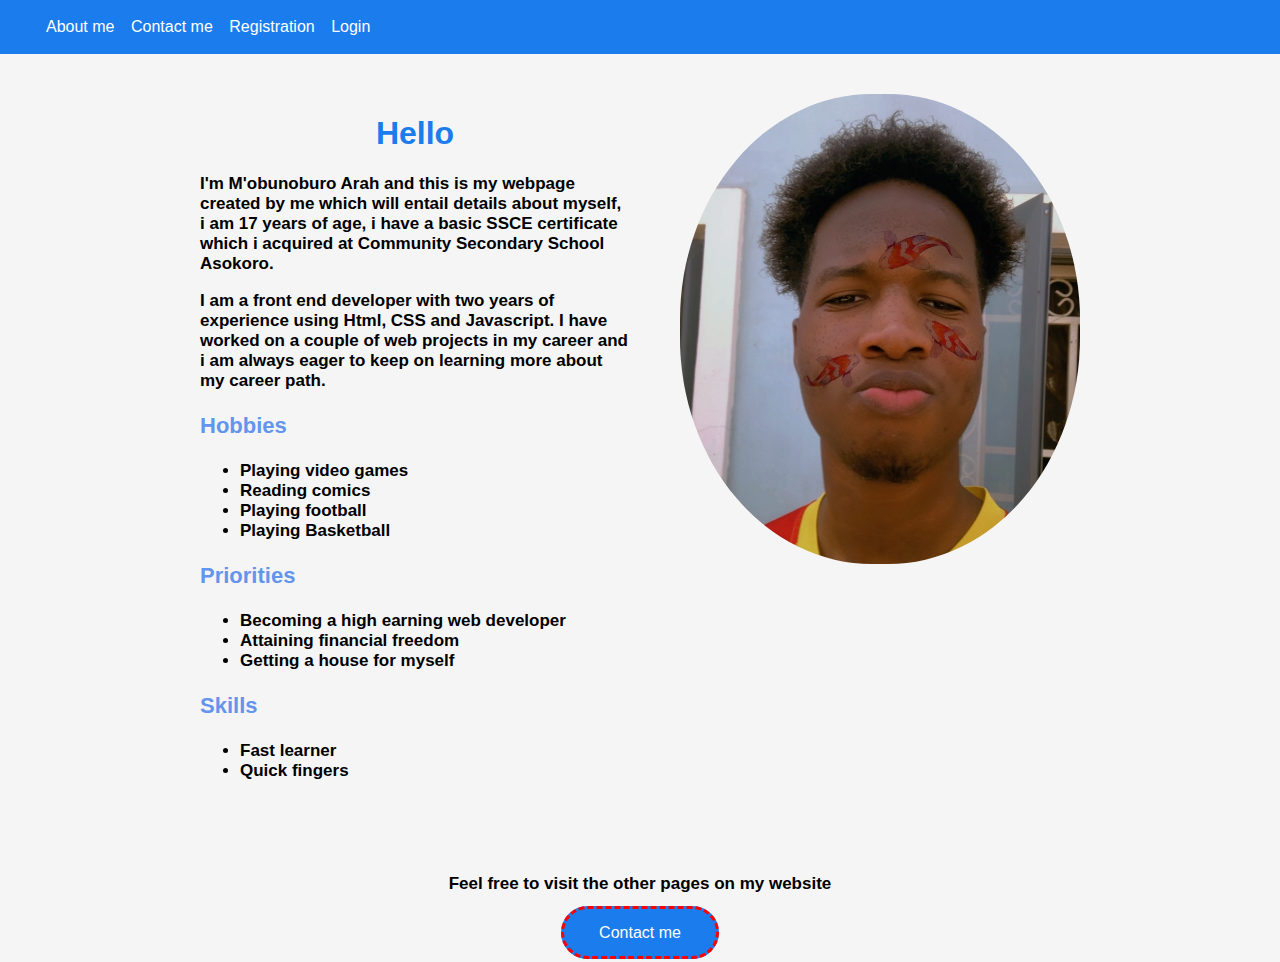
<file: index.html>
<!DOCTYPE html>
<html>
<head>
  <meta charset="utf-8">
  <meta name="viewport" content="width=device-width">
  <title>Home</title>
  <link href="style.css" rel="stylesheet" type="text/css" />
</head>
<body>
  <nav class="nav-bar" id="navBar">
  <ul>
    <li><a href="index.html">About me</a></li>
    <li><a href="contact-me.html">Contact me</a></li>
    <li><a href="Registration.html">Registration</a></li>
    <li><a href="Login.html">Login</a></li>
  </ul>
  </nav>

  <header class="about-me">
    <main>
        <h1>Hello</h1>
        <p>I'm M'obunoburo Arah and this is my webpage created by me which will entail details about myself, i am 17 years of age, i have a basic SSCE certificate which i acquired at Community Secondary School Asokoro.</p>
        <p>I am a front end developer with two years of experience using Html, CSS and Javascript. I have worked on a couple of web projects in my career and i am always eager to keep on learning more about my career path. </p>
        <h3>Hobbies</h3>
        <ul>
          <li>Playing video games</li>
          <li>Reading comics</li>
          <li>Playing football</li>
          <li>Playing Basketball</li>
        </ul>
        <h3>Priorities</h3>
        <ul>
          <li>Becoming a high earning web developer</li>
          <li>Attaining financial freedom</li>
          <li>Getting a house for myself</li>
        </ul>
        <h3>Skills</h3>
        <ul>
          <li>Fast learner</li>
          <li>Quick fingers</li>
        </ul>
    </main>
    <div>
      <img src="pictures\moburo.JPG" alt="me">
    </div>
  </header>
  <footer>
    <p>Feel free to visit the other pages on my website</p>
    <a href="contact-me.html">Contact me</a>
  </footer>  
  <script src="script.js"></script>
</body>
</html>
</file>
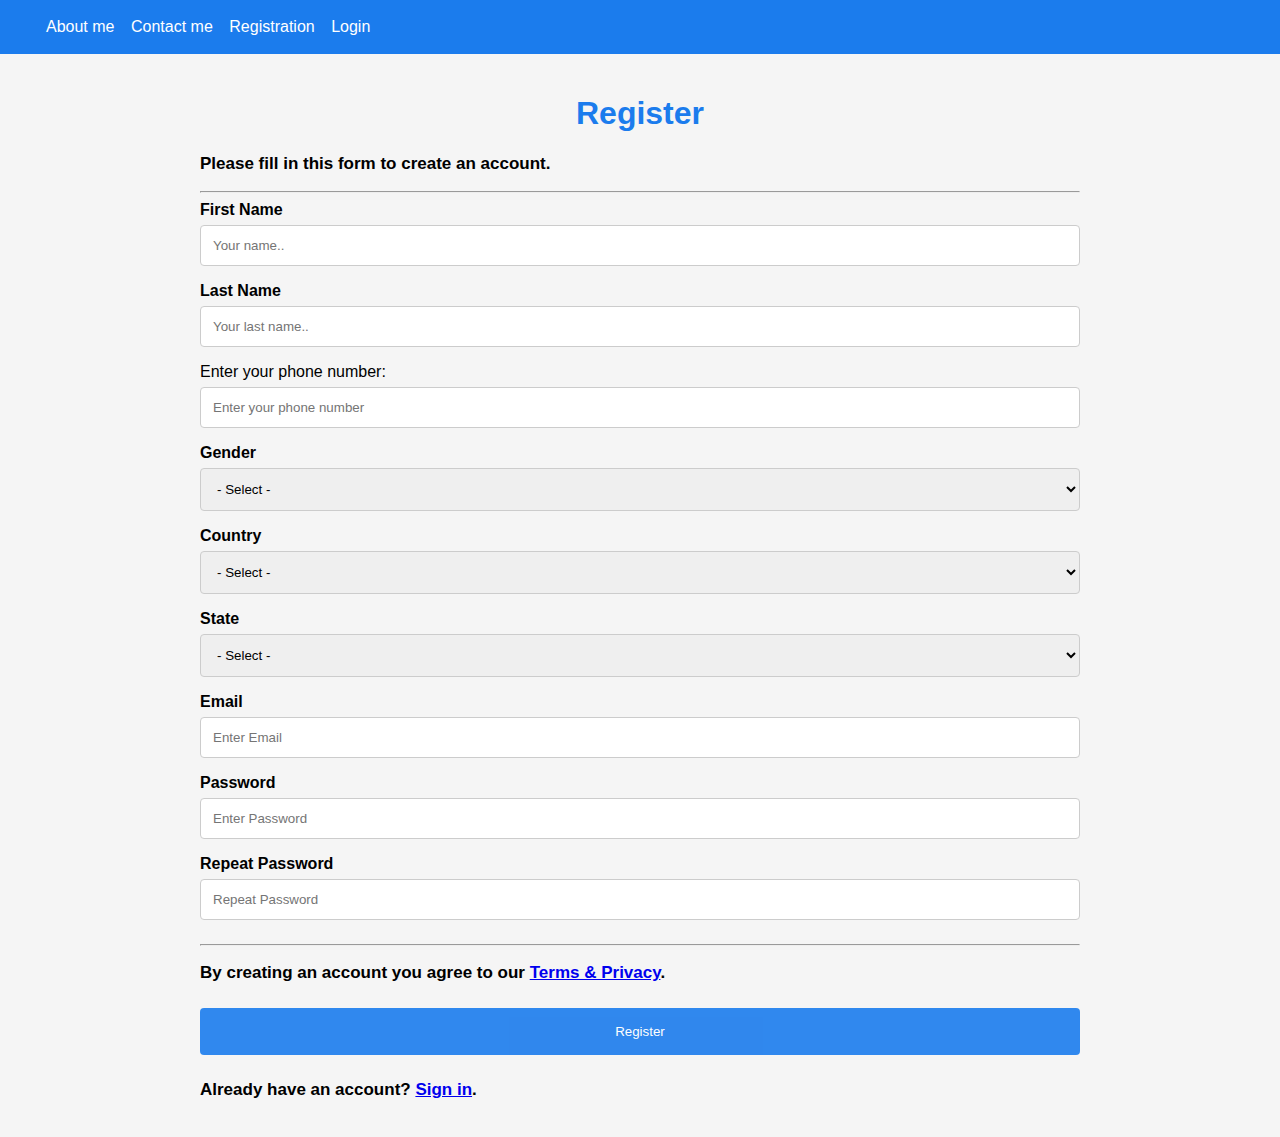
<file: Registration.html>
<!DOCTYPE html>
<html lang="en">
<head>
    <meta charset="UTF-8">
    <meta http-equiv="X-UA-Compatible" content="IE=edge">
    <meta name="viewport" content="width=device-width, initial-scale=1.0">
    <link href="style.css" rel="stylesheet" type="text/css" />
    <title>Registration</title>
</head>
<body>
    <nav class="nav-bar" id="navBar">
        <ul>
          <li><a href="index.html">About me</a></li>
          <li><a href="contact-me.html">Contact me</a></li>
          <li><a href="Registration.html">Registration</a></li>
          <li><a href="Login.html">Login</a></li>
        </ul>
        </nav>
        <main class="register-form">
        <form action="action_page.php">
          <h1>Register</h1>
          <p>Please fill in this form to create an account.</p>
          <hr>

          <label for="fname"><b>First Name</b></label>
          <input type="text" id="fname" name="firstname" placeholder="Your name..">

          <label for="lname"><b>Last Name</b></label>
          <input type="text" id="lname" name="lastname" placeholder="Your last name..">

          <label for="phone">Enter your phone number:</label>
          <input type="tel" id="phone" name="phone" pattern="[0-9]{3}-[0-9]{2}-[0-9]{3}" placeholder="Enter your phone number">

          <label for="gender"><b>Gender</b></label>
          <Select type="gender" id="gender" name="gender" placeholder="Gender">
              <option value="" selected="selected">- Select -</option>
              <option value="male">Male</option>
              <option value="female">Female</option>
              <option value="other">Other</option>
          </Select>

          <label for="country"><b>Country</b></label>
          <Select type="country" id="country" name="country" placeholder="Contry">
            <option value="" selected="selected">- Select -</option>
            <option value="Afghanistan">Afghanistan</option>
            <option value="Åland Islands">Åland Islands</option>
            <option value="Albania">Albania</option>
            <option value="Algeria">Algeria</option>
            <option value="American Samoa">American Samoa</option>
            <option value="Andorra">Andorra</option>
            <option value="Angola">Angola</option>
            <option value="Anguilla">Anguilla</option>
            <option value="Antarctica">Antarctica</option>
            <option value="Antigua and Barbuda">Antigua and Barbuda</option>
            <option value="Argentina">Argentina</option>
            <option value="Armenia">Armenia</option>
            <option value="Aruba">Aruba</option>
            <option value="Australia">Australia</option>
            <option value="Austria">Austria</option>
            <option value="Azerbaijan">Azerbaijan</option>
            <option value="Bahamas">Bahamas</option>
            <option value="Bahrain">Bahrain</option>
            <option value="Bangladesh">Bangladesh</option>
            <option value="Barbados">Barbados</option>
            <option value="Belarus">Belarus</option>
            <option value="Belgium">Belgium</option>
            <option value="Belize">Belize</option>
            <option value="Benin">Benin</option>
            <option value="Bermuda">Bermuda</option>
            <option value="Bhutan">Bhutan</option>
            <option value="Bolivia">Bolivia</option>
            <option value="Bosnia and Herzegovina">Bosnia and Herzegovina</option>
            <option value="Botswana">Botswana</option>
            <option value="Bouvet Island">Bouvet Island</option>
            <option value="Brazil">Brazil</option>
            <option value="British Indian Ocean Territory">British Indian Ocean Territory</option>
            <option value="Brunei Darussalam">Brunei Darussalam</option>
            <option value="Bulgaria">Bulgaria</option>
            <option value="Burkina Faso">Burkina Faso</option>
            <option value="Burundi">Burundi</option>
            <option value="Cambodia">Cambodia</option>
            <option value="Cameroon">Cameroon</option>
            <option value="Canada">Canada</option>
            <option value="Cape Verde">Cape Verde</option>
            <option value="Cayman Islands">Cayman Islands</option>
            <option value="Central African Republic">Central African Republic</option>
            <option value="Chad">Chad</option>
            <option value="Chile">Chile</option>
            <option value="China">China</option>
            <option value="Christmas Island">Christmas Island</option>
            <option value="Cocos (Keeling) Islands">Cocos (Keeling) Islands</option>
            <option value="Colombia">Colombia</option>
            <option value="Comoros">Comoros</option>
            <option value="Congo">Congo</option>
            <option value="Congo, The Democratic Republic of The">Congo, The Democratic Republic of The</option>
            <option value="Cook Islands">Cook Islands</option>
            <option value="Costa Rica">Costa Rica</option>
            <option value="Cote D'ivoire">Cote D'ivoire</option>
            <option value="Croatia">Croatia</option>
            <option value="Cuba">Cuba</option>
            <option value="Cyprus">Cyprus</option>
            <option value="Czech Republic">Czech Republic</option>
            <option value="Denmark">Denmark</option>
            <option value="Djibouti">Djibouti</option>
            <option value="Dominica">Dominica</option>
            <option value="Dominican Republic">Dominican Republic</option>
            <option value="Ecuador">Ecuador</option>
            <option value="Egypt">Egypt</option>
            <option value="El Salvador">El Salvador</option>
            <option value="Equatorial Guinea">Equatorial Guinea</option>
            <option value="Eritrea">Eritrea</option>
            <option value="Estonia">Estonia</option>
            <option value="Ethiopia">Ethiopia</option>
            <option value="Falkland Islands (Malvinas)">Falkland Islands (Malvinas)</option>
            <option value="Faroe Islands">Faroe Islands</option>
            <option value="Fiji">Fiji</option>
            <option value="Finland">Finland</option>
            <option value="France">France</option>
            <option value="French Guiana">French Guiana</option>
            <option value="French Polynesia">French Polynesia</option>
            <option value="French Southern Territories">French Southern Territories</option>
            <option value="Gabon">Gabon</option>
            <option value="Gambia">Gambia</option>
            <option value="Georgia">Georgia</option>
            <option value="Germany">Germany</option>
            <option value="Ghana">Ghana</option>
            <option value="Gibraltar">Gibraltar</option>
            <option value="Greece">Greece</option>
            <option value="Greenland">Greenland</option>
            <option value="Grenada">Grenada</option>
            <option value="Guadeloupe">Guadeloupe</option>
            <option value="Guam">Guam</option>
            <option value="Guatemala">Guatemala</option>
            <option value="Guernsey">Guernsey</option>
            <option value="Guinea">Guinea</option>
            <option value="Guinea-bissau">Guinea-bissau</option>
            <option value="Guyana">Guyana</option>
            <option value="Haiti">Haiti</option>
            <option value="Heard Island and Mcdonald Islands">Heard Island and Mcdonald Islands</option>
            <option value="Holy See (Vatican City State)">Holy See (Vatican City State)</option>
            <option value="Honduras">Honduras</option>
            <option value="Hong Kong">Hong Kong</option>
            <option value="Hungary">Hungary</option>
            <option value="Iceland">Iceland</option>
            <option value="India">India</option>
            <option value="Indonesia">Indonesia</option>
            <option value="Iran, Islamic Republic of">Iran, Islamic Republic of</option>
            <option value="Iraq">Iraq</option>
            <option value="Ireland">Ireland</option>
            <option value="Isle of Man">Isle of Man</option>
            <option value="Israel">Israel</option>
            <option value="Italy">Italy</option>
            <option value="Jamaica">Jamaica</option>
            <option value="Japan">Japan</option>
            <option value="Jersey">Jersey</option>
            <option value="Jordan">Jordan</option>
            <option value="Kazakhstan">Kazakhstan</option>
            <option value="Kenya">Kenya</option>
            <option value="Kiribati">Kiribati</option>
            <option value="Korea, Democratic People's Republic of">Korea, Democratic People's Republic of</option>
            <option value="Korea, Republic of">Korea, Republic of</option>
            <option value="Kuwait">Kuwait</option>
            <option value="Kyrgyzstan">Kyrgyzstan</option>
            <option value="Lao People's Democratic Republic">Lao People's Democratic Republic</option>
            <option value="Latvia">Latvia</option>
            <option value="Lebanon">Lebanon</option>
            <option value="Lesotho">Lesotho</option>
            <option value="Liberia">Liberia</option>
            <option value="Libyan Arab Jamahiriya">Libyan Arab Jamahiriya</option>
            <option value="Liechtenstein">Liechtenstein</option>
            <option value="Lithuania">Lithuania</option>
            <option value="Luxembourg">Luxembourg</option>
            <option value="Macao">Macao</option>
            <option value="Macedonia, The Former Yugoslav Republic of">Macedonia, The Former Yugoslav Republic of</option>
            <option value="Madagascar">Madagascar</option>
            <option value="Malawi">Malawi</option>
            <option value="Malaysia">Malaysia</option>
            <option value="Maldives">Maldives</option>
            <option value="Mali">Mali</option>
            <option value="Malta">Malta</option>
            <option value="Marshall Islands">Marshall Islands</option>
            <option value="Martinique">Martinique</option>
            <option value="Mauritania">Mauritania</option>
            <option value="Mauritius">Mauritius</option>
            <option value="Mayotte">Mayotte</option>
            <option value="Mexico">Mexico</option>
            <option value="Micronesia, Federated States of">Micronesia, Federated States of</option>
            <option value="Moldova, Republic of">Moldova, Republic of</option>
            <option value="Monaco">Monaco</option>
            <option value="Mongolia">Mongolia</option>
            <option value="Montenegro">Montenegro</option>
            <option value="Montserrat">Montserrat</option>
            <option value="Morocco">Morocco</option>
            <option value="Mozambique">Mozambique</option>
            <option value="Myanmar">Myanmar</option>
            <option value="Namibia">Namibia</option>
            <option value="Nauru">Nauru</option>
            <option value="Nepal">Nepal</option>
            <option value="Netherlands">Netherlands</option>
            <option value="Netherlands Antilles">Netherlands Antilles</option>
            <option value="New Caledonia">New Caledonia</option>
            <option value="New Zealand">New Zealand</option>
            <option value="Nicaragua">Nicaragua</option>
            <option value="Niger">Niger</option>
            <option value="Nigeria">Nigeria</option>
            <option value="Niue">Niue</option>
            <option value="Norfolk Island">Norfolk Island</option>
            <option value="Northern Mariana Islands">Northern Mariana Islands</option>
            <option value="Norway">Norway</option>
            <option value="Oman">Oman</option>
            <option value="Pakistan">Pakistan</option>
            <option value="Palau">Palau</option>
            <option value="Palestinian Territory, Occupied">Palestinian Territory, Occupied</option>
            <option value="Panama">Panama</option>
            <option value="Papua New Guinea">Papua New Guinea</option>
            <option value="Paraguay">Paraguay</option>
            <option value="Peru">Peru</option>
            <option value="Philippines">Philippines</option>
            <option value="Pitcairn">Pitcairn</option>
            <option value="Poland">Poland</option>
            <option value="Portugal">Portugal</option>
            <option value="Puerto Rico">Puerto Rico</option>
            <option value="Qatar">Qatar</option>
            <option value="Reunion">Reunion</option>
            <option value="Romania">Romania</option>
            <option value="Russian Federation">Russian Federation</option>
            <option value="Rwanda">Rwanda</option>
            <option value="Saint Helena">Saint Helena</option>
            <option value="Saint Kitts and Nevis">Saint Kitts and Nevis</option>
            <option value="Saint Lucia">Saint Lucia</option>
            <option value="Saint Pierre and Miquelon">Saint Pierre and Miquelon</option>
            <option value="Saint Vincent and The Grenadines">Saint Vincent and The Grenadines</option>
            <option value="Samoa">Samoa</option>
            <option value="San Marino">San Marino</option>
            <option value="Sao Tome and Principe">Sao Tome and Principe</option>
            <option value="Saudi Arabia">Saudi Arabia</option>
            <option value="Senegal">Senegal</option>
            <option value="Serbia">Serbia</option>
            <option value="Seychelles">Seychelles</option>
            <option value="Sierra Leone">Sierra Leone</option>
            <option value="Singapore">Singapore</option>
            <option value="Slovakia">Slovakia</option>
            <option value="Slovenia">Slovenia</option>
            <option value="Solomon Islands">Solomon Islands</option>
            <option value="Somalia">Somalia</option>
            <option value="South Africa">South Africa</option>
            <option value="South Georgia and The South Sandwich Islands">South Georgia and The South Sandwich Islands</option>
            <option value="Spain">Spain</option>
            <option value="Sri Lanka">Sri Lanka</option>
            <option value="Sudan">Sudan</option>
            <option value="Suriname">Suriname</option>
            <option value="Svalbard and Jan Mayen">Svalbard and Jan Mayen</option>
            <option value="Swaziland">Swaziland</option>
            <option value="Sweden">Sweden</option>
            <option value="Switzerland">Switzerland</option>
            <option value="Syrian Arab Republic">Syrian Arab Republic</option>
            <option value="Taiwan">Taiwan</option>
            <option value="Tajikistan">Tajikistan</option>
            <option value="Tanzania, United Republic of">Tanzania, United Republic of</option>
            <option value="Thailand">Thailand</option>
            <option value="Timor-leste">Timor-leste</option>
            <option value="Togo">Togo</option>
            <option value="Tokelau">Tokelau</option>
            <option value="Tonga">Tonga</option>
            <option value="Trinidad and Tobago">Trinidad and Tobago</option>
            <option value="Tunisia">Tunisia</option>
            <option value="Turkey">Turkey</option>
            <option value="Turkmenistan">Turkmenistan</option>
            <option value="Turks and Caicos Islands">Turks and Caicos Islands</option>
            <option value="Tuvalu">Tuvalu</option>
            <option value="Uganda">Uganda</option>
            <option value="Ukraine">Ukraine</option>
            <option value="United Arab Emirates">United Arab Emirates</option>
            <option value="United Kingdom">United Kingdom</option>
            <option value="United States">United States</option>
            <option value="United States Minor Outlying Islands">United States Minor Outlying Islands</option>
            <option value="Uruguay">Uruguay</option>
            <option value="Uzbekistan">Uzbekistan</option>
            <option value="Vanuatu">Vanuatu</option>
            <option value="Venezuela">Venezuela</option>
            <option value="Viet Nam">Viet Nam</option>
            <option value="Virgin Islands, British">Virgin Islands, British</option>
            <option value="Virgin Islands, U.S.">Virgin Islands, U.S.</option>
            <option value="Wallis and Futuna">Wallis and Futuna</option>
            <option value="Western Sahara">Western Sahara</option>
            <option value="Yemen">Yemen</option>
            <option value="Zambia">Zambia</option>
            <option value="Zimbabwe">Zimbabwe</option>
          </Select>

          <label for="state"><b>State</b></label>
          <select type="state" name="state" id="state" placeholder="State">
            <option value="" selected="selected">- Select -</option>
            <option value="Abuja FCT">Abuja FCT</option>
            <option value="Abia">Abia</option>
            <option value="Adamawa">Adamawa</option>
            <option value="Akwa Ibom">Akwa Ibom</option>
            <option value="Anambra">Anambra</option>
            <option value="Bauchi">Bauchi</option>
            <option value="Bayelsa">Bayelsa</option>
            <option value="Benue">Benue</option>
            <option value="Borno">Borno</option>
            <option value="Cross River">Cross River</option>
            <option value="Delta">Delta</option>
            <option value="Ebonyi">Ebonyi</option>
            <option value="Edo">Edo</option>
            <option value="Ekiti">Ekiti</option>
            <option value="Enugu">Enugu</option>
            <option value="Gombe">Gombe</option>
            <option value="Imo">Imo</option>
            <option value="Jigawa">Jigawa</option>
            <option value="Kaduna">Kaduna</option>
            <option value="Kano">Kano</option>
            <option value="Katsina">Katsina</option>
            <option value="Kebbi">Kebbi</option>
            <option value="Kogi">Kogi</option>
            <option value="Kwara">Kwara</option>
            <option value="Lagos">Lagos</option>
            <option value="Nassarawa">Nassarawa</option>
            <option value="Niger">Niger</option>
            <option value="Ogun">Ogun</option>
            <option value="Ondo">Ondo</option>
            <option value="Osun">Osun</option>
            <option value="Oyo">Oyo</option>
            <option value="Plateau">Plateau</option>
            <option value="Rivers">Rivers</option>
            <option value="Sokoto">Sokoto</option>
            <option value="Taraba">Taraba</option>
            <option value="Yobe">Yobe</option>
            <option value="Zamfara">Zamfara</option>
   <option value="Outside Nigeria">Outside Nigeria</option>
          </select>
      
          <label for="email"><b>Email</b></label>
          <input type="text" placeholder="Enter Email" name="email" id="email" required>
      
          <label for="psw"><b>Password</b></label>
          <input type="password" placeholder="Enter Password" name="psw" id="psw" required>
      
          <label for="psw-repeat"><b>Repeat Password</b></label>
          <input type="password" placeholder="Repeat Password" name="psw-repeat" id="psw-repeat" required>
          <hr>
      
          <p>By creating an account you agree to our <a href="#">Terms & Privacy</a>.</p>
          <button type="submit" class="registerbtn">Register</button>
        </div>
      
        <div class="container signin">
          <p>Already have an account? <a href="#">Sign in</a>.</p>
        </form>
        </main>
</body>
</html>
</file>
<file: style.css>
html, body {
    background-color: #f5f5f5;
    margin: 0;
    height: 100%;
    width: 100%;
    font-family: Raleway, "Open Sans", sans-serif;
  }
  
  .nav-bar{
    background-color: #1b7ced;
    overflow: hidden;
  }
  
  .nav-bar ul{
    display: flex;
    gap: 4.5px;
    list-style-type: none;
    margin-top: 0;
    margin-bottom: 0;
    text-decoration: none;
  }
  
  .nav-bar li{
    color: white;
    padding: 18px 6px;
  }
  
  .nav-bar li:hover{
    background-color: #6495ed;
  }

  .nav-bar a{
      text-decoration: none;
      color: white; 
  }

  .about-me{
      padding: 40px 200px;
      display: flex;
      gap: 50px;
  }

  h1{
      color: #1b7ced;
      text-align: center;
  }

  h3{
      font-size: 22px;
      color: #6495ed;
  }

  p{
      font-weight: 600;
      font-size: 17px;
  }

  header img{
      width: 400px;
      height: auto;
      border-radius: 48%;
  }

  .about-me li {
      font-weight: 600;
      font-size: 17px;
  }

  footer{
      padding: 20px 200px;
      text-align: center;
  }

  footer p {
      margin-bottom: 30px;
  }

  footer a{
      background-color: #1b7ced;
      padding: 15px 35px;  
      border-radius: 30px;
      text-decoration: none;
      color: white;
      border: 3px dashed red;
  }

  input[type=text], select, textarea {
    width: 100%;
    padding: 12px;
    border: 1px solid #ccc;
    border-radius: 4px;
    box-sizing: border-box;
    margin-top: 6px;
    margin-bottom: 16px;
    resize: vertical;
  }

  input[type=email], select, textarea {
    width: 100%;
    padding: 12px;
    border: 1px solid #ccc;
    border-radius: 4px;
    box-sizing: border-box;
    margin-top: 6px;
    margin-bottom: 16px;
    resize: vertical;
  }

  input[type=password], select, textarea {
    width: 100%;
    padding: 12px;
    border: 1px solid #ccc;
    border-radius: 4px;
    box-sizing: border-box;
    margin-top: 6px;
    margin-bottom: 16px;
    resize: vertical;
  }

  input[type=tel], select, textarea {
    width: 100%;
    padding: 12px;
    border: 1px solid #ccc;
    border-radius: 4px;
    box-sizing: border-box;
    margin-top: 6px;
    margin-bottom: 16px;
    resize: vertical;
  }

  input[type=gender], select, textarea {
    width: 100%;
    padding: 12px;
    border: 1px solid #ccc;
    border-radius: 4px;
    box-sizing: border-box;
    margin-top: 6px;
    margin-bottom: 16px;
    resize: vertical;
  }

  input[type=country], select, textarea {
    width: 100%;
    padding: 12px;
    border: 1px solid #ccc;
    border-radius: 4px;
    box-sizing: border-box;
    margin-top: 6px;
    margin-bottom: 16px;
    resize: vertical;
  }
  
  input[type=submit] {
    background-color: #1b7ced;
    color: white;
    padding: 12px 20px;
    border: none;
    border-radius: 4px;
    cursor: pointer;
  }
  
  input[type=submit]:hover {
    background-color: #6495ed;
  }

  .contact-form{
      padding: 20px 200px;
  }

  .register-form{
      padding: 20px 200px;
  }

  .login-form{
      padding: 20px 200px;
  }

  .registerbtn {
    background-color: #1b7ced;
    color: white;
    padding: 16px 20px;
    margin: 8px 0;
    border: none;
    cursor: pointer;
    width: 100%;
    opacity: 0.9;
    border-radius: 4px;
  }

  .registerbtn:hover {
      background-color: #6495ed;
  }

  .loginbtn {
    background-color: #1b7ced;
    color: white;
    padding: 16px 20px;
    margin: 8px 0;
    border: none;
    cursor: pointer;
    width: 100%;
    opacity: 0.9;  
    border-radius: 4px;
  }

  .loginbtn:hover {
      background-color: #6495ed;
  }
</file>
